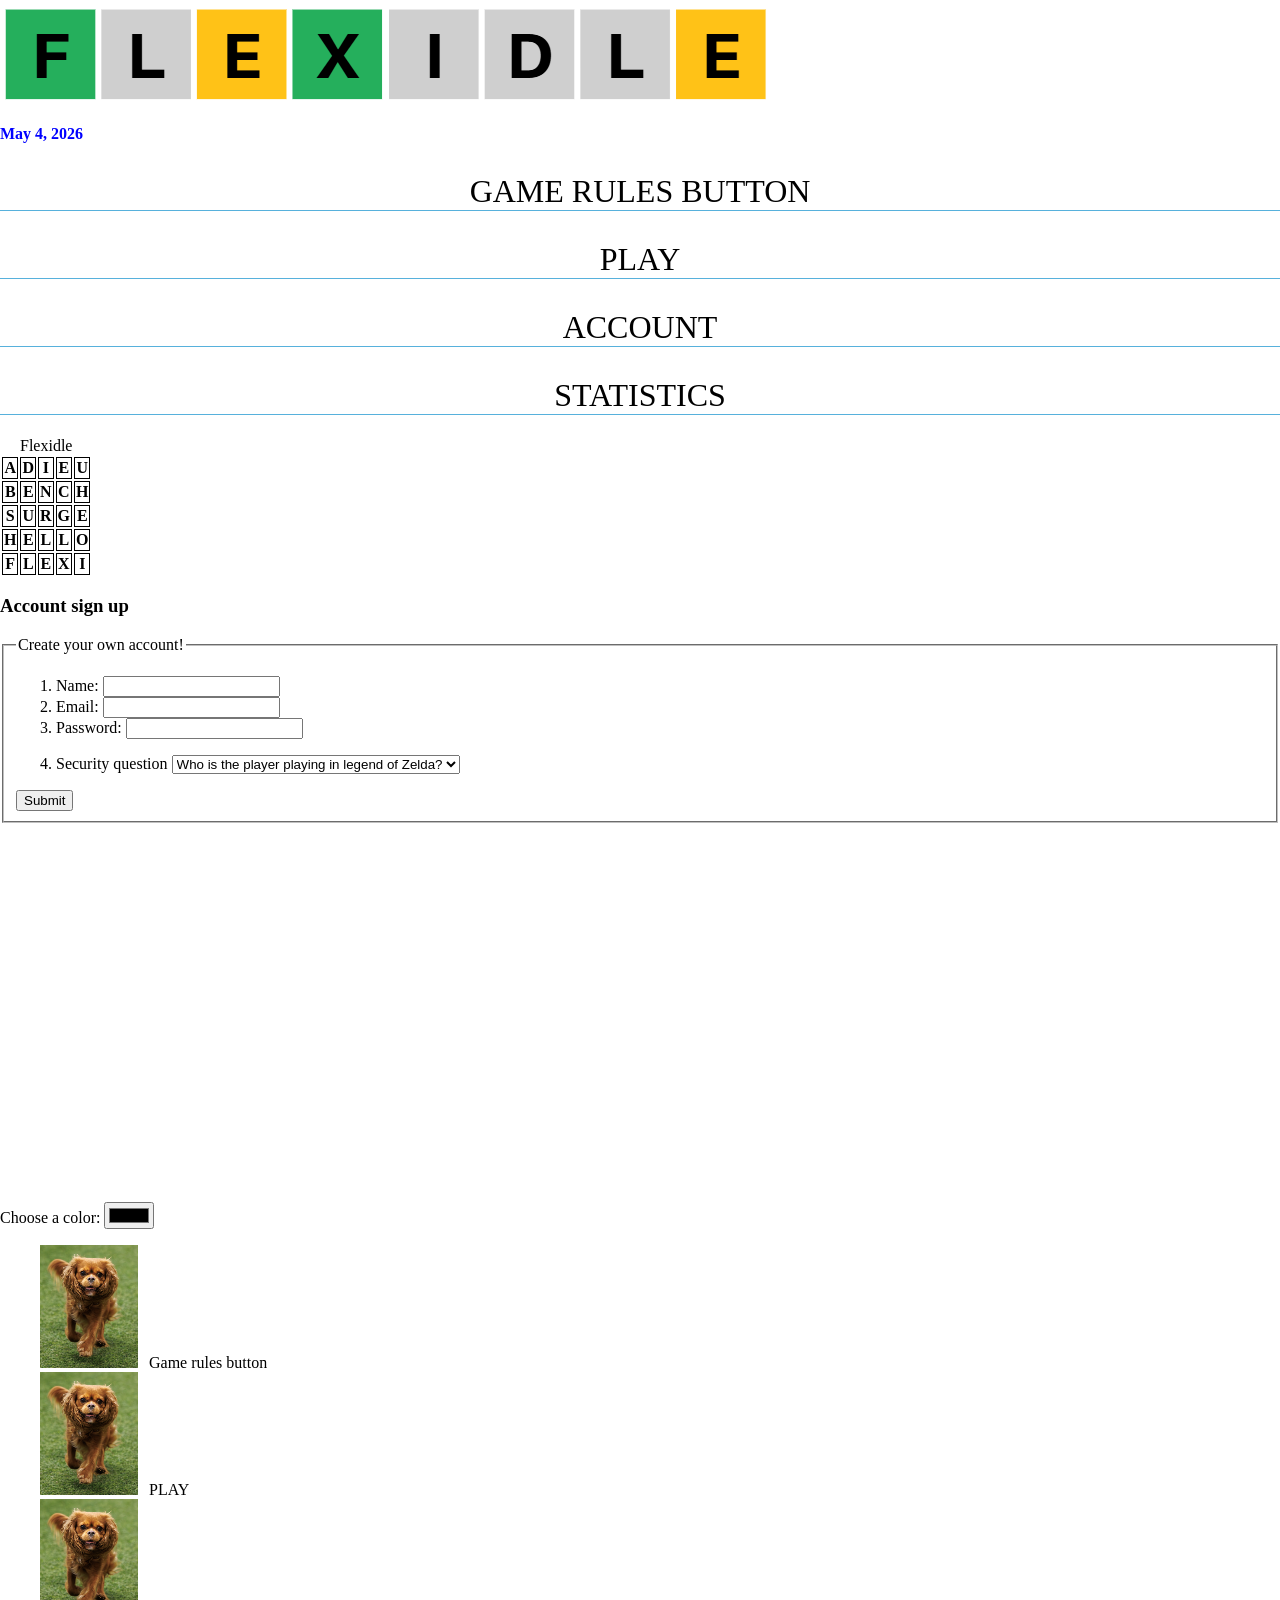
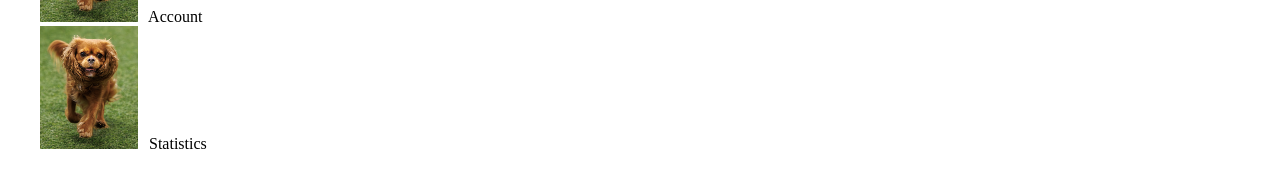
<file: src/View/Test.html>
<!DOCTYPE html>
<html lang="en">
<head>
    <meta charset="UTF-8">
    <title>FLEXIDLE MENU</title>
    <style>
        body {
            background-color: white;
            margin: 0;
            font-family: "Times New Roman";
        }
        h1{
            text-align: center;
            font-family: "Times New Roman";
            font-weight: normal;
            text-transform: uppercase;
            border-bottom: 1px solid #57b1dc;
            margin-top: 30px;
            background-color: white;
        }
        h2{
            color: blue;
            font-size: 1em;
        }
        td, th{
            border: 1px solid black;
        }
        ul{
            list-style-type: disc;
            list-style-image: url("FlexidleZelda.png");
            list-style-position: inside;
            text-align: justify;
        }

    </style>
</head>
<body>
<img src = "Flexidle.png" alt = "Logo">

<h2>
    <time datetime="2026-05-02" > May 4, 2026</time>
</h2>

<h1>Game rules button</h1>
<h1>Play</h1>
<h1>Account</h1>
<h1>Statistics</h1>


<table>
    <caption> Flexidle</caption>
    <tr>
        <th> A</th>
        <th> D</th>
        <th> I</th>
        <th> E</th>
        <th> U</th>
    </tr>
    <tr>
        <th> B</th>
        <th> E</th>
        <th> N</th>
        <th> C</th>
        <th> H</th>
    </tr>
    <tr>
        <th> S</th>
        <th> U</th>
        <th> R</th>
        <th> G</th>
        <th> E</th>
    </tr>
    <tr>
        <th> H</th>
        <th> E</th>
        <th> L</th>
        <th> L</th>
        <th> O</th>
    </tr>
    <tr>
        <th> F</th>
        <th> L</th>
        <th> E</th>
        <th> X</th>
        <th> I</th>
    </tr>

</table>

<h3> Account sign up </h3>
<!-- <form action="src/View/mailinglist.txt" method = "POST"> -->
    <fieldset>
        <legend>Create your own account!</legend>
        <ol>
            <li><label for="firstlast">Name:</label>
                <input type="text" name="fullname" id="firstlast"></li>

            <li><label for="email">Email:</label>
                <input type="text" name=" email" id="email"></li>

            <li><label for="form-pswd">Password:</label>
                <input type="password" name="pswd" maxlength="12" id="form-pswd"></li>

            <li>
                <p>Security question
                    <select name="SecurityQuestion">
                <option>Who is the player playing in legend of Zelda?</option>
                <option>Are you team Peeta or Gale?></option>
                    </select>
                </p>


            </li>
        </ol>
        <input type="submit" value="Submit">
    </fieldset>

<label>Choose a color: <input type="color" name="chosenColor">
</label>

<canvas width="500" height="400" id="my_first_canvas">

</canvas>

<!--</form>-->









    <ul>
        <li> Game rules button</li>
        <li> PLAY </li>
        <li> Account </li>
        <li> Statistics</li>
    </ul>



</body>
</html>
</file>
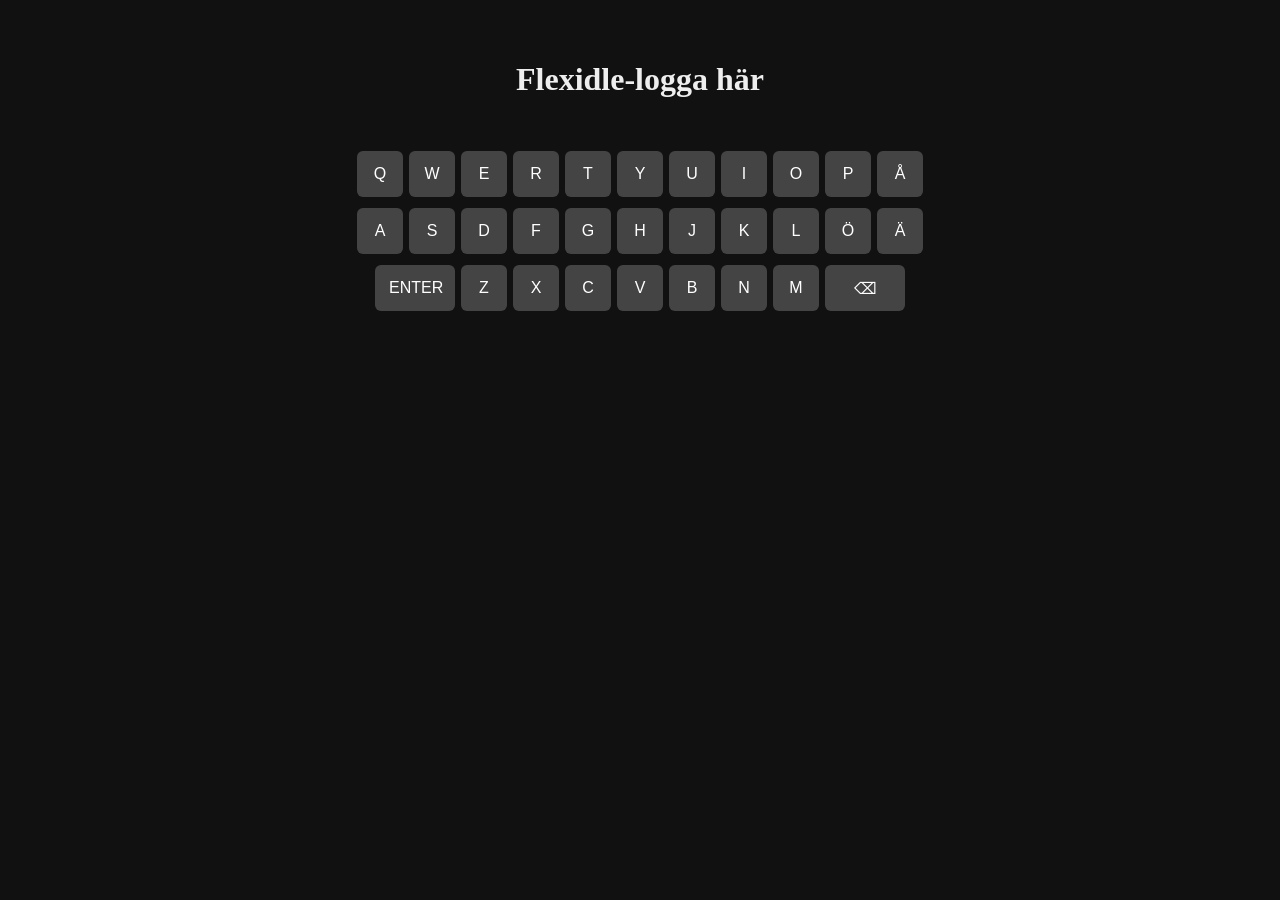
<file: src/main/resources/templates/Flexidle.html>
<!DOCTYPE html>
<html lang="en">
<head>
    <meta charset="UTF-8">
    <title>Flexidle</title>
    <style>
        body {
            font-family: "Times New Roman", sans-serif;
            background: #111;
            color: #eee;
            display: flex;
            flex-direction: column;
            align-items: center;
            margin-top: 40px;
        }

        h1 { margin-bottom: 10px; }

         #board{
            display: grid;
            gap: 5px;
            margin-bottom: 20px;
        }
        .tile {
            width: 48px;
            height: 48px;
            border: 2px solid #444;
            display: flex;
            align-items: center;
            justify-content: center;
            font-size: 24px;
            text-transform: uppercase;

        }
        .correctLetter {
            background: #25af5c;
            border-color: #25af5c;
            color: #fff;
        }
        .existingLetter {
            background: #ffc217;
            border-color: #ffc217;
            color: #fff;
        }
        .wrongLetter {
            background: #3a3a3c;
            border-color: #3a3a3c;
            color: #fff;
        }

        #keyboard {
            margin-top: 20px;

        }

        .keyboardRow {
            display: flex;
            justify-content: center;
            margin-bottom: 5px;

        }

        .key{
            background: #444;
            color: #fff;
            height: 46px;
            width: 46px;
            border: none;
            margin: 3px;
            padding: 12px 14px;
            border-radius: 6px;
            font-size: 16px;
            cursor: pointer;
        }

        .action {
            background: #444;
            padding: 12px 14px;
            height: 46px;
            width: 80px;

        }


    </style>
</head>
<body>
<h1> Flexidle-logga här</h1>
<div id= "board"></div>
<div id="keyboard"></div>


<script>

    const paramsInput = new URLSearchParams(window.location.search);

    const bgColor = paramsInput.get("bg");
    const tileShape = paramsInput.get("shape");
    const language = paramsInput.get("language");
    const wordLength = parseInt(paramsInput.get("len"));
    const maxGuesses = parseInt(paramsInput.get("guesses"));

    document.body.style.background = bgColor;

    //TODO: get the word from data base here. using above info.

    let answer = "";
    let currentRow = 0;
    let currentCol = 0;
    let gameOver = false;

    const board = document.getElementById("board");
    const keyboard = document.getElementById("keyboard");


    function startGame(){
        //just for placeholder now:
        if (wordLength === 4){
            answer = "LINK";
        } else if (wordLength === 5){
            answer = "ZELDA";
        }else {
            answer = "HYRULE";
        }


        board.innerHTML = "";
        board.style.gridTemplateColumns = `repeat(${wordLength}, 48px)`;
        board.style.gridTemplateRows = `repeat(${maxGuesses}, 48px)`;

        for (let i = 0; i < wordLength *maxGuesses; i++){
            const tile = document.createElement("div");
            tile.className = "tile";

            if (tileShape === "circle") tile.style.borderRadius = "50%";
            if (tileShape === "heart") tile.textContent = "💙";
            if (tileShape === "diamond") tile.textContent = "🔷";
            if (tileShape === "triangle") tile.textContent = "△";
            if (tileShape === "dog") tile.textContent = "🐶";

            board.appendChild(tile);
        }

        buildKeyboard();
    }

    function buildKeyboard(){
        keyboard.innerHTML = "";

        //TODO: beroende på vilket språk, olika keyboards!?
        const keyboardRows = ["QWERTYUIOPÅ", "ASDFGHJKLÖÄ", "ZXCVBNM"];

        keyboardRows.forEach((row, idx) => {
            const rowDiv = document.createElement("div");
            rowDiv.className = "keyboardRow";

            if (idx === 2) {
                const enter = document.createElement("button");
                enter.className = "key action";
                enter.textContent = "ENTER";
                enter.dataset.action = "enter";
                rowDiv.appendChild(enter);
            }

            row.split("").forEach(letter => {
                const btn = document.createElement("button");
                btn.className = "key";
                btn.textContent = letter;
                rowDiv.appendChild(btn);
            });

            if (idx === 2) {
                const back = document.createElement("button");
                back.className = "key action";
                back.textContent = "⌫";
                back.dataset.action = "back";
                rowDiv.appendChild(back);
            }

            keyboard.appendChild(rowDiv);

        });

        document.querySelectorAll(".key").forEach(btn => {
            btn.addEventListener("click", () => pressedKey(btn.textContent, btn.dataset.action));

        });
    }

    function pressedKey(key, action){
        if (gameOver) {
            return;
        }

        if (action === "enter") {
            makeGuess();

        } else if (action === "back") {
            deleteLetter();

        } else if (/^[A-Ö]$/.test(key)) addLetter(key);
    }


    function addLetter(letter){
        if (currentCol >= wordLength){
            return;
        }

        const tile = board.children[currentRow * wordLength + currentCol];
        tile.textContent = letter;

        currentCol++;
    }

    function deleteLetter() {
        if (currentCol === 0) return;
        currentCol--;

        const tile = board.children[currentRow * wordLength + currentCol];

        if (tileShape === "heart") tile.textContent = "💙";
        else if (tileShape === "dog") tile.textContent = "🐶";
        else if (tileShape === "diamond") tile.textContent = "🔷";
        else if (tileShape === "triangle") tile.textContent = "△";
        else tile.textContent = "";
    }

    function makeGuess(){
        if (currentCol < wordLength) return;

        const guess = [];
        for (let i = 0; i < wordLength; i++) {
            guess.push(board.children[currentRow * wordLength + i].textContent);
        }

        const guessStr = guess.join("");
        const answerArr = answer.split("");
        const guessArr = guess.slice();

        for (let i = 0; i < wordLength; i++) {
            const tile = board.children[currentRow * wordLength + i];
            if (guessArr[i] === answerArr[i]) {
                tile.classList.add("correctLetter");
                answerArr[i] = null;
                guessArr[i] = null;
            }
        }

        for (let i = 0; i < wordLength; i++) {
            const tile = board.children[currentRow * wordLength + i];
            if (guessArr[i] && answerArr.includes(guessArr[i])) {
                tile.classList.add("existingLetter");
                answerArr[answerArr.indexOf(guessArr[i])] = null;
            } else if (guessArr[i]) {
                tile.classList.add("wrongLetter");
            }
        }

        if (guessStr === answer) {
            gameOver = true;
            //TODO: skapa popuppp
            return;
        }
        currentRow++;
        currentCol = 0;

        if (currentRow >= maxGuesses) {
            gameOver = true;
            //TODO: skapa popuppp
        }
    }

    document.addEventListener("keydown", e => {
        if (gameOver) return;

        if (e.key === "Enter") makeGuess();
        else if (e.key === "Backspace") deleteLetter();
        else if (/^[a-öA-Ö]$/.test(e.key)) addLetter(e.key.toUpperCase());
    });

    startGame();


</script>

</body>
</html>
</file>
